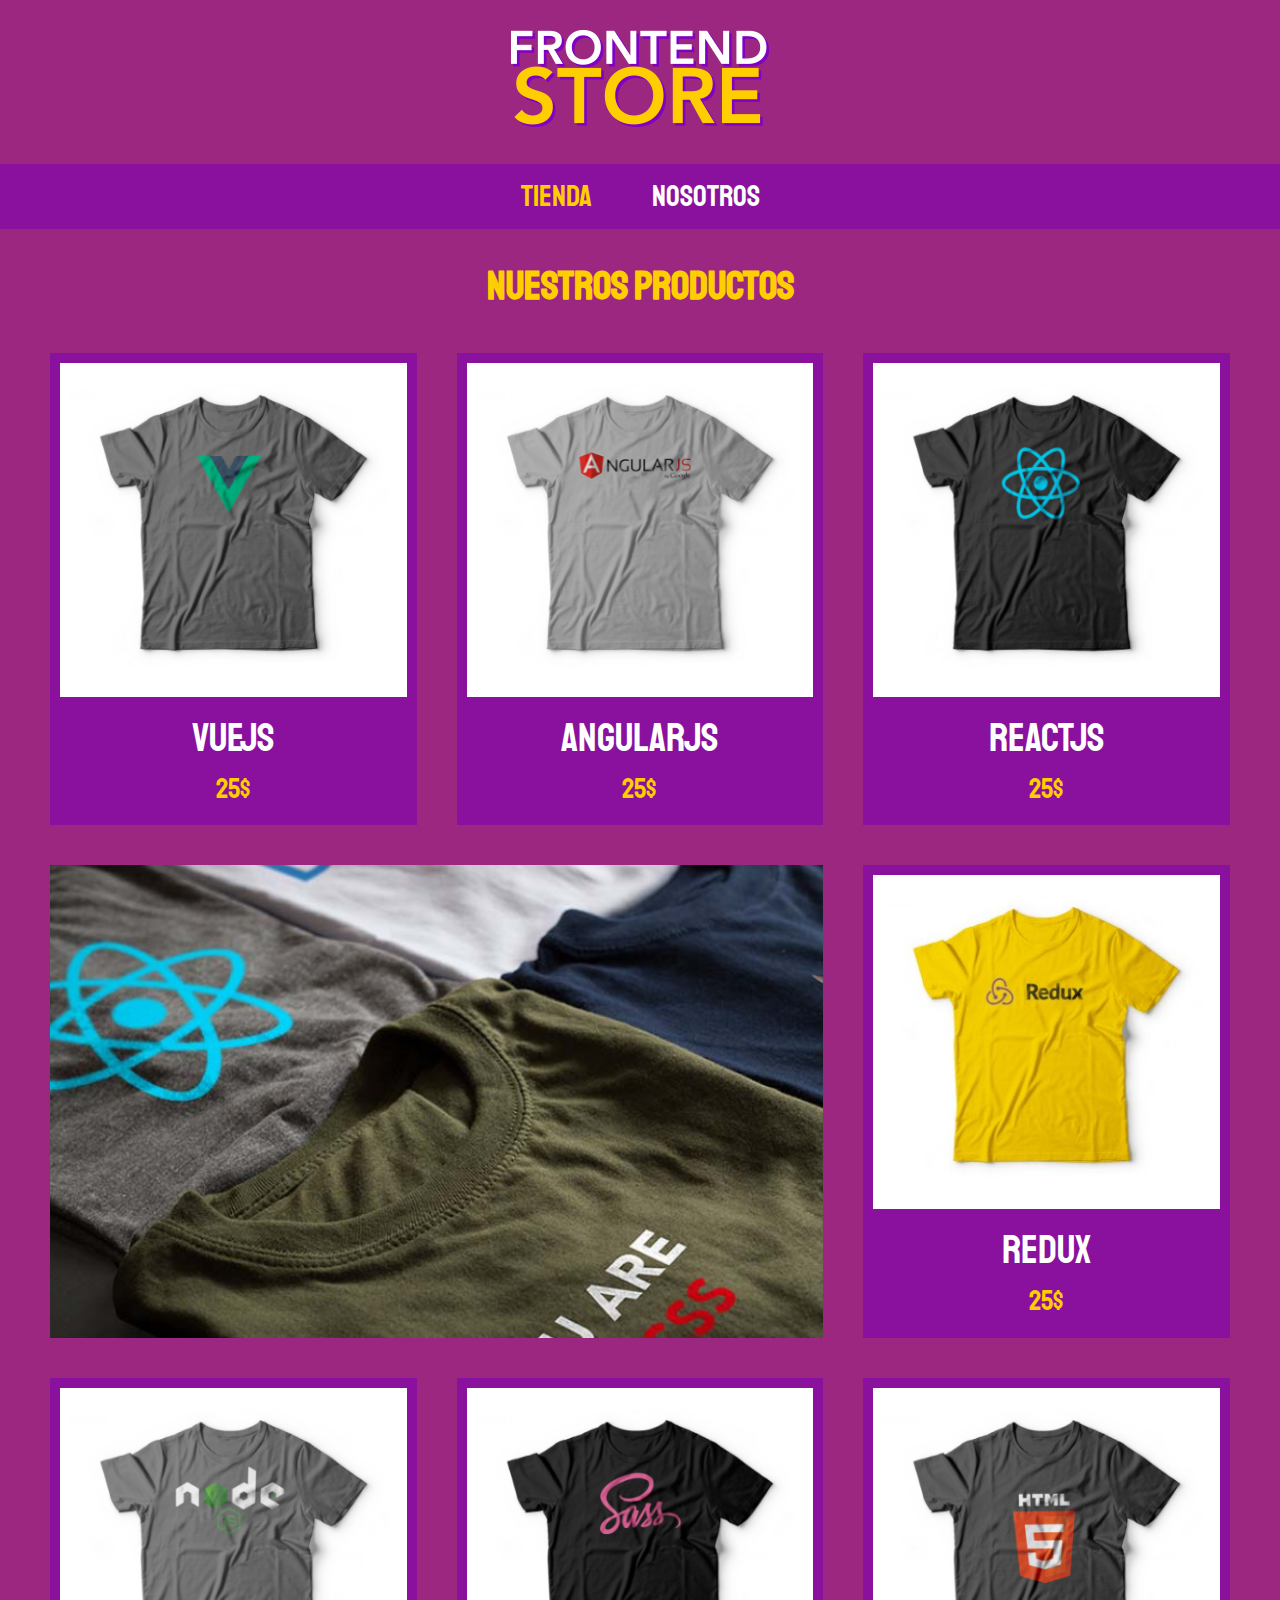
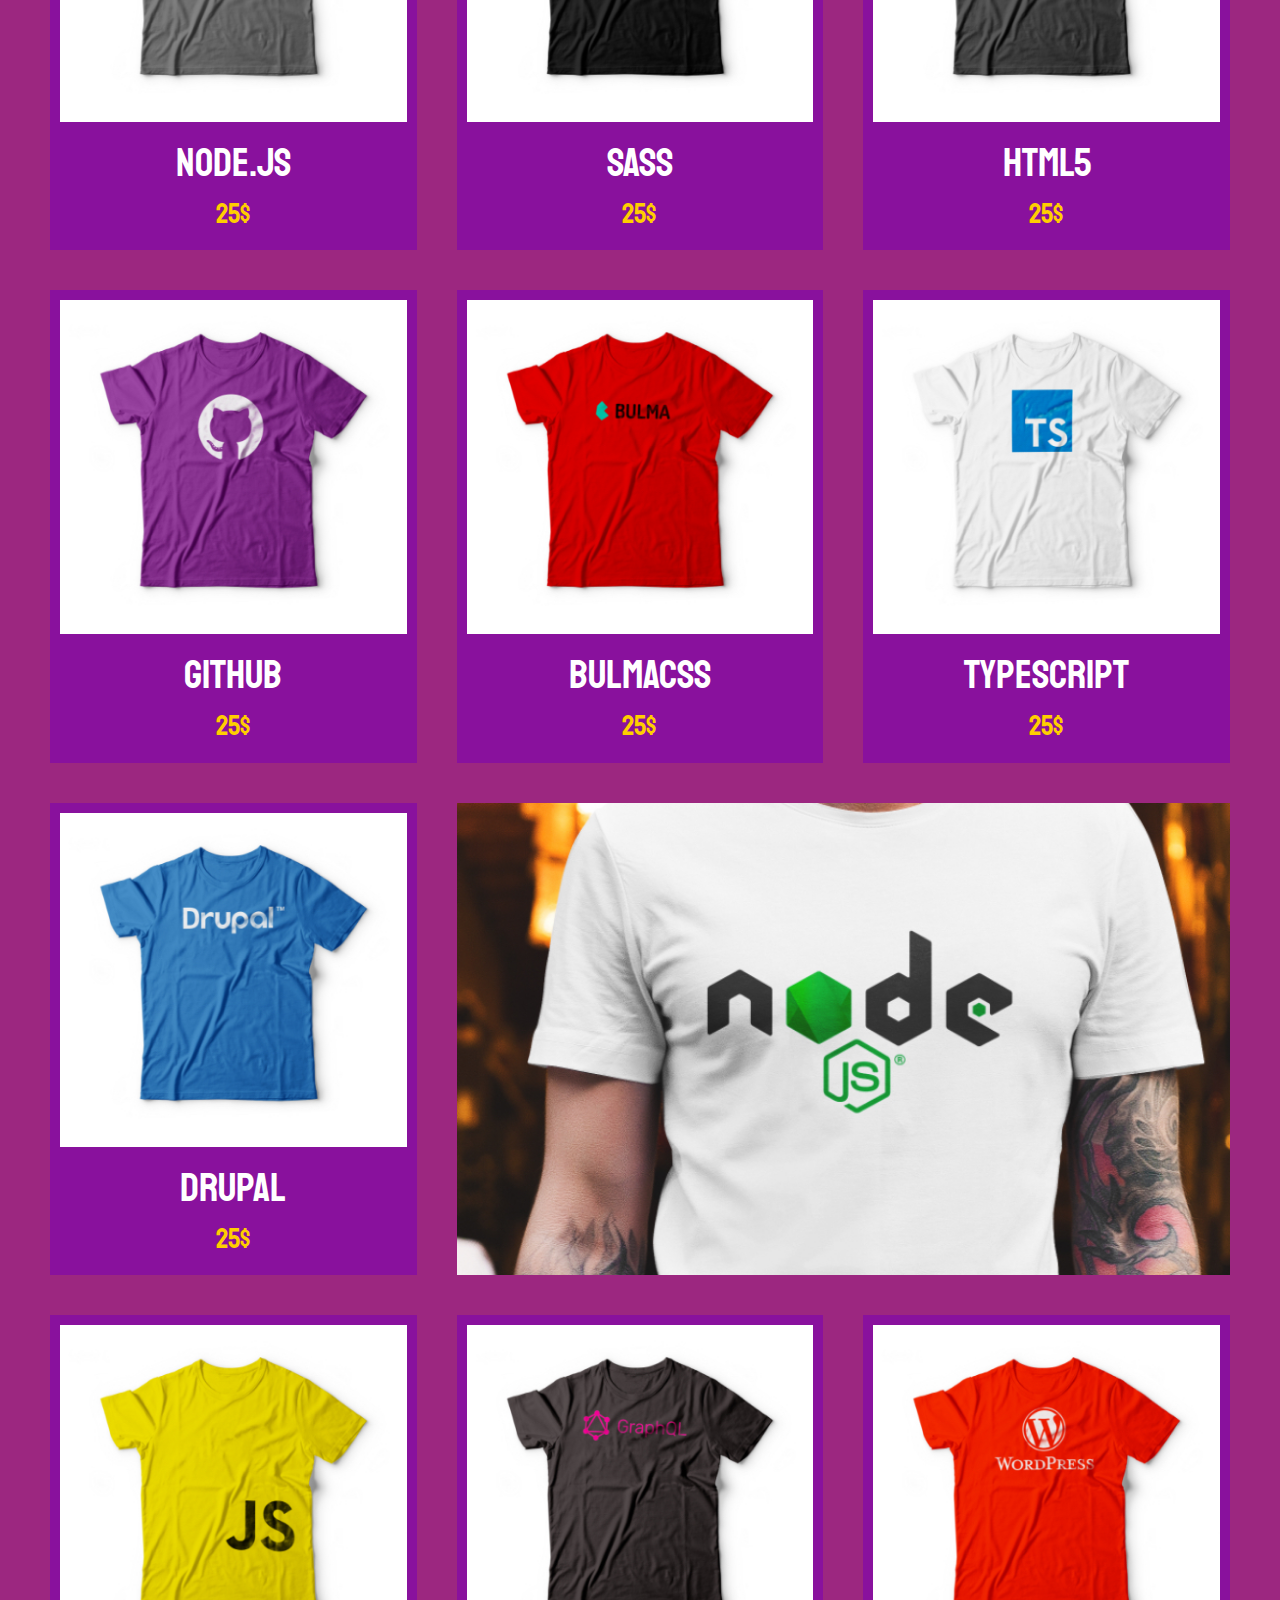
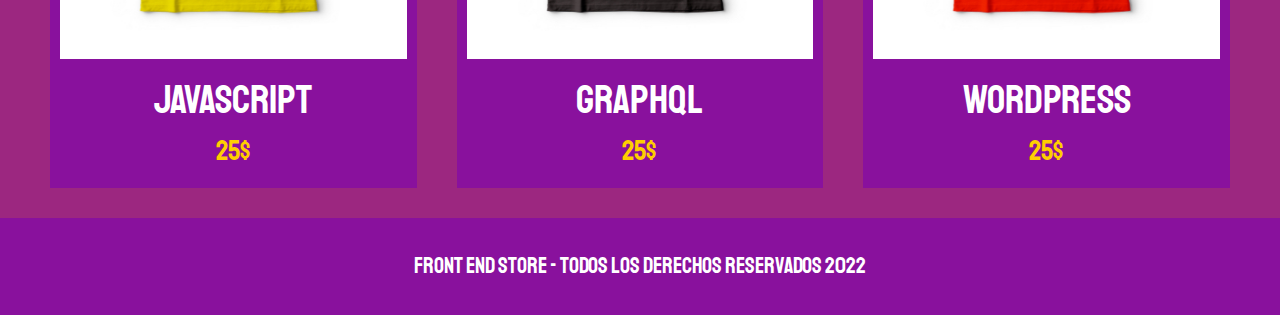
<file: index.html>
<!DOCTYPE html>
<html lang="es">
<head>
    <meta charset="UTF-8">
    <meta http-equiv="X-UA-Compatible" content="IE=edge">
    <meta name="viewport" content="width=device-width, initial-scale=1.0">
    <title>FronEnd Store</title>
    <link rel="stylesheet" href="css/normalize.css">
    <link rel="preconnect" href="https://fonts.googleapis.com">
    <link rel="preconnect" href="https://fonts.gstatic.com" crossorigin>
    <link href="https://fonts.googleapis.com/css2?family=Staatliches&display=swap" rel="stylesheet">
    <link rel="stylesheet" href="css/style.css">
</head>
<body>
    <header class="header">
        <a href="index.html">
            <img class="header__logo" src="img/logo.png" alt="logotipo">
        </a>
    </header>

    <nav class="navegacion">
        <a class="navegacion__enlace navegacion__enlace--activo" href="index.html">Tienda</a>
        <a class="navegacion__enlace" href="nosotros.html">Nosotros</a>
    </nav>

    <main class="contenedor">
        <h1>Nuestros Productos</h1>

        <div class="grid">
            <div class="producto">
                <a href="producto.html">
                    <img class="producto__imagen" src="img/1.jpg" alt="imagen camisa">
                    <div class="producto__informacion">
                        <p class="producto__nombre">VueJS</p>
                        <p class="producto__precio">25$</p>
                    </div>
                </a>
            </div> <!-- .producto  -->
            <div class="producto">
                <a href="producto.html">
                    <img class="producto__imagen" src="img/2.jpg" alt="imagen camisa">
                    <div class="producto__informacion">
                        <p class="producto__nombre">AngularJS</p>
                        <p class="producto__precio">25$</p>
                    </div>
                </a>
            </div> <!-- .producto  -->
            <div class="producto">
                <a href="producto.html">
                    <img class="producto__imagen" src="img/3.jpg" alt="imagen camisa">
                    <div class="producto__informacion">
                        <p class="producto__nombre">ReactJS</p>
                        <p class="producto__precio">25$</p>
                    </div>
                </a>
            </div> <!-- .producto  -->
            <div class="producto">
                <a href="producto.html">
                    <img class="producto__imagen" src="img/4.jpg" alt="imagen camisa">
                    <div class="producto__informacion">
                        <p class="producto__nombre">Redux</p>
                        <p class="producto__precio">25$</p>
                    </div>
                </a>
            </div> <!-- .producto  -->
            <div class="producto">
                <a href="producto.html">
                    <img class="producto__imagen" src="img/5.jpg" alt="imagen camisa">
                    <div class="producto__informacion">
                        <p class="producto__nombre">Node.JS</p>
                        <p class="producto__precio">25$</p>
                    </div>
                </a>
            </div> <!-- .producto  -->
            <div class="producto">
                <a href="producto.html">
                    <img class="producto__imagen" src="img/6.jpg" alt="imagen camisa">
                    <div class="producto__informacion">
                        <p class="producto__nombre">SASS</p>
                        <p class="producto__precio">25$</p>
                    </div>
                </a>
            </div> <!-- .producto  -->
            <div class="producto">
                <a href="producto.html">
                    <img class="producto__imagen" src="img/7.jpg" alt="imagen camisa">
                    <div class="producto__informacion">
                        <p class="producto__nombre">HTML5</p>
                        <p class="producto__precio">25$</p>
                    </div>
                </a>
            </div> <!-- .producto  -->
            <div class="producto">
                <a href="producto.html">
                    <img class="producto__imagen" src="img/8.jpg" alt="imagen camisa">
                    <div class="producto__informacion">
                        <p class="producto__nombre">Github</p>
                        <p class="producto__precio">25$</p>
                    </div>
                </a>
            </div> <!-- .producto  -->
            <div class="producto">
                <a href="producto.html">
                    <img class="producto__imagen" src="img/9.jpg" alt="imagen camisa">
                    <div class="producto__informacion">
                        <p class="producto__nombre">BulmaCSS</p>
                        <p class="producto__precio">25$</p>
                    </div>
                </a>
            </div> <!-- .producto  -->
            <div class="producto">
                <a href="producto.html">
                    <img class="producto__imagen" src="img/10.jpg" alt="imagen camisa">
                    <div class="producto__informacion">
                        <p class="producto__nombre">TypeScript</p>
                        <p class="producto__precio">25$</p>
                    </div>
                </a>
            </div> <!-- .producto  -->
            <div class="producto">
                <a href="producto.html">
                    <img class="producto__imagen" src="img/11.jpg" alt="imagen camisa">
                    <div class="producto__informacion">
                        <p class="producto__nombre">Drupal</p>
                        <p class="producto__precio">25$</p>
                    </div>
                </a>
            </div> <!-- .producto  -->
            <div class="producto">
                <a href="producto.html">
                    <img class="producto__imagen" src="img/12.jpg" alt="imagen camisa">
                    <div class="producto__informacion">
                        <p class="producto__nombre">JavaScript</p>
                        <p class="producto__precio">25$</p>
                    </div>
                </a>
            </div> <!-- .producto  -->
            <div class="producto">
                <a href="producto.html">
                    <img class="producto__imagen" src="img/13.jpg" alt="imagen camisa">
                    <div class="producto__informacion">
                        <p class="producto__nombre">GraphQL</p>
                        <p class="producto__precio">25$</p>
                    </div>
                </a>
            </div> <!-- .producto  -->
            <div class="producto">
                <a href="producto.html">
                    <img class="producto__imagen" src="img/14.jpg" alt="imagen camisa">
                    <div class="producto__informacion">
                        <p class="producto__nombre">WordPress</p>
                        <p class="producto__precio">25$</p>
                    </div>
                </a>
            </div> <!-- .producto  -->

            <div class="grafico grafico--camisas"></div>
            <div class="grafico grafico--node"></div>
        </div>
    </main>
    
    <footer class="footer">
        <p class="footer__texto">Front End Store - Todos los derechos reservados 2022</p>
    </footer>
</body>
</html>
</file>
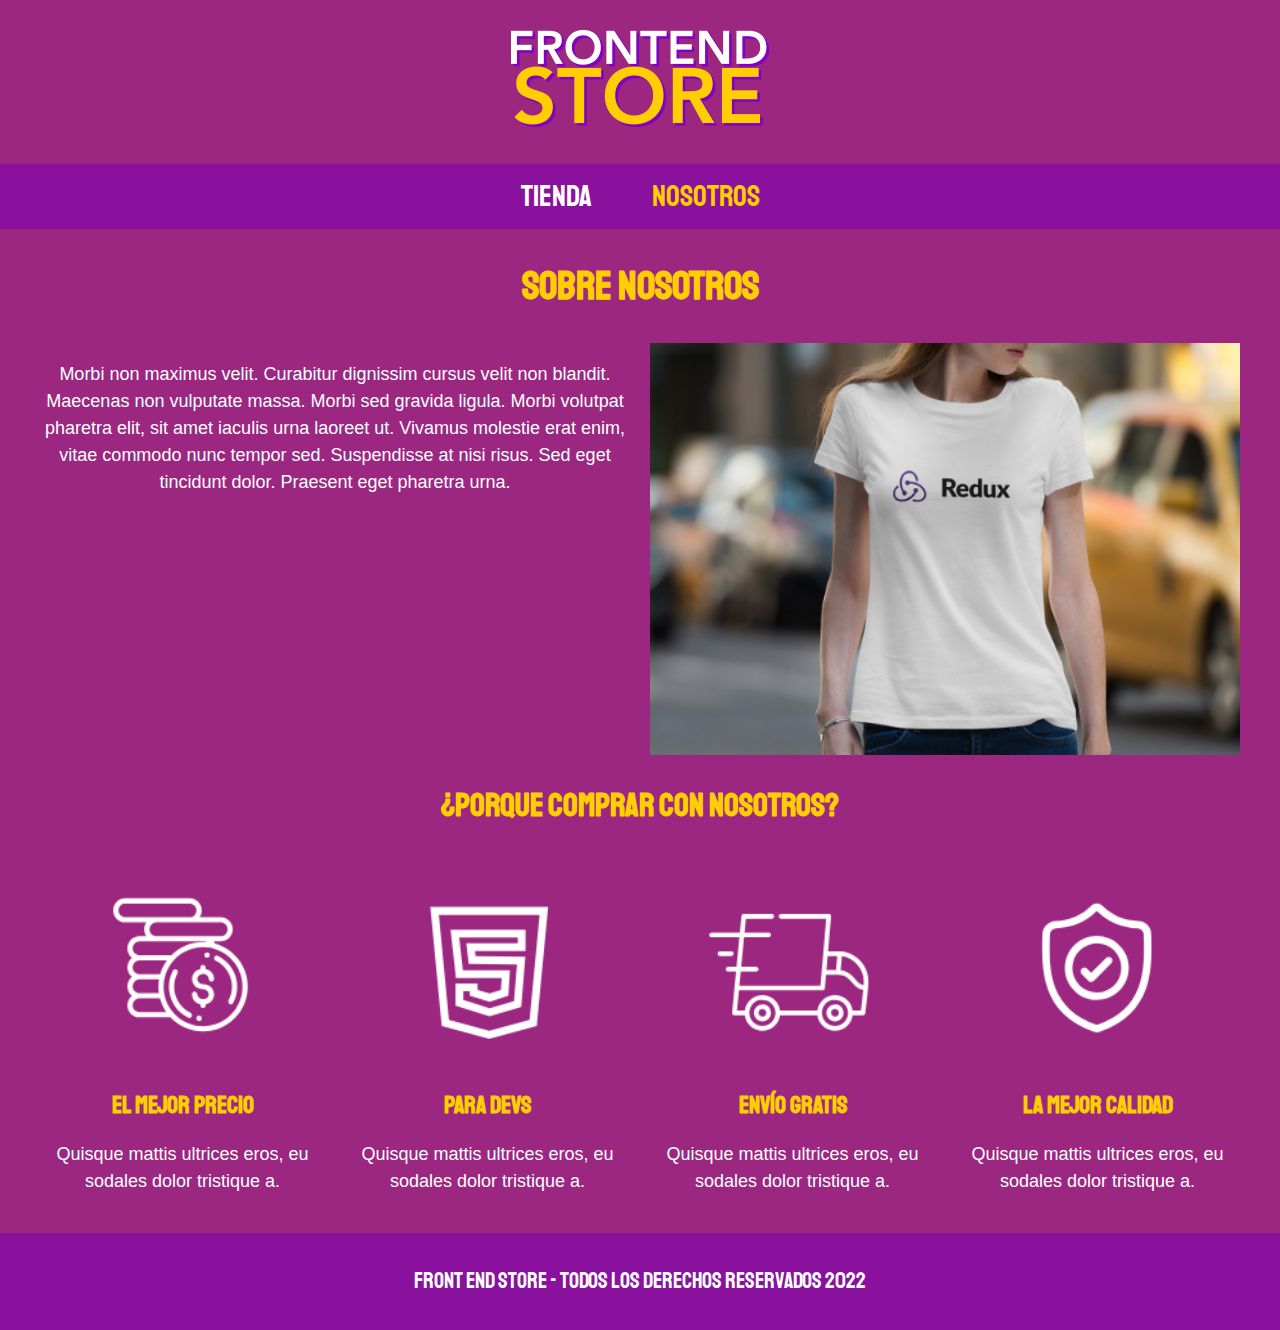
<file: nosotros.html>
<!DOCTYPE html>
<html lang="es">
<head>
    <meta charset="UTF-8">
    <meta http-equiv="X-UA-Compatible" content="IE=edge">
    <meta name="viewport" content="width=device-width, initial-scale=1.0">
    <title>FronEnd Store</title>
    <link rel="stylesheet" href="css/normalize.css">
    <link rel="preconnect" href="https://fonts.googleapis.com">
    <link rel="preconnect" href="https://fonts.gstatic.com" crossorigin>
    <link href="https://fonts.googleapis.com/css2?family=Staatliches&display=swap" rel="stylesheet">
    <link rel="stylesheet" href="css/style.css">
</head>
<body>
    <header class="header">
        <a href="index.html">
            <img class="header__logo" src="img/logo.png" alt="logotipo">
        </a>
    </header>

    <nav class="navegacion">
        <a class="navegacion__enlace" href="index.html">Tienda</a>
        <a class="navegacion__enlace  navegacion__enlace--activo" href="#">Nosotros</a>
    </nav>

    <main class="contenedor">
        <h1>Sobre Nosotros</h1>

        <div class="nosotros">
            <div class="nosotros__contenido">
                <p>Morbi non maximus velit. Curabitur dignissim cursus velit non blandit. Maecenas non vulputate massa. Morbi sed gravida ligula. Morbi volutpat pharetra elit, sit amet iaculis urna laoreet ut. Vivamus molestie erat enim, vitae commodo nunc tempor sed. Suspendisse at nisi risus. Sed eget tincidunt dolor. Praesent eget pharetra urna. </p>
            </div>
            <img class="nosotros__imagen" src="img/nosotros.jpg" alt="imagen nosotros">
        </div>
    </main>

    <section class="contenedor comprar">
        <h2 class="comprar_titulo">¿Porque comprar con nosotros?</h2>

        <div class="bloques">
            <div class="bloque">
                <img class="bloque__imagen" src="img/icono_1.png" alt="porque comprar">
                <h3 class="bloque__titulo">El mejor precio</h3>
                <p>Quisque mattis ultrices eros, eu sodales dolor tristique a.</p>
            </div> <!-- bloque -->

            <div class="bloque">
                <img class="bloque__imagen" src="img/icono_2.png" alt="porque comprar">
                <h3 class="bloque__titulo">Para Devs</h3>
                <p>Quisque mattis ultrices eros, eu sodales dolor tristique a.</p>
            </div> <!-- bloque -->

            <div class="bloque">
                <img class="bloque__imagen" src="img/icono_3.png" alt="porque comprar">
                <h3 class="bloque__titulo">Envío gratis</h3>
                <p>Quisque mattis ultrices eros, eu sodales dolor tristique a.</p>
            </div> <!-- bloque -->

            <div class="bloque">
                <img class="bloque__imagen" src="img/icono_4.png" alt="porque comprar">
                <h3 class="bloque__titulo">La mejor calidad</h3>
                <p>Quisque mattis ultrices eros, eu sodales dolor tristique a.</p>
            </div> <!-- bloque -->
            
        </div> <!-- bloques -->
    </section>
    
    <footer class="footer">
        <p class="footer__texto">Front End Store - Todos los derechos reservados 2022</p>
    </footer>
</body>
</html>
</file>
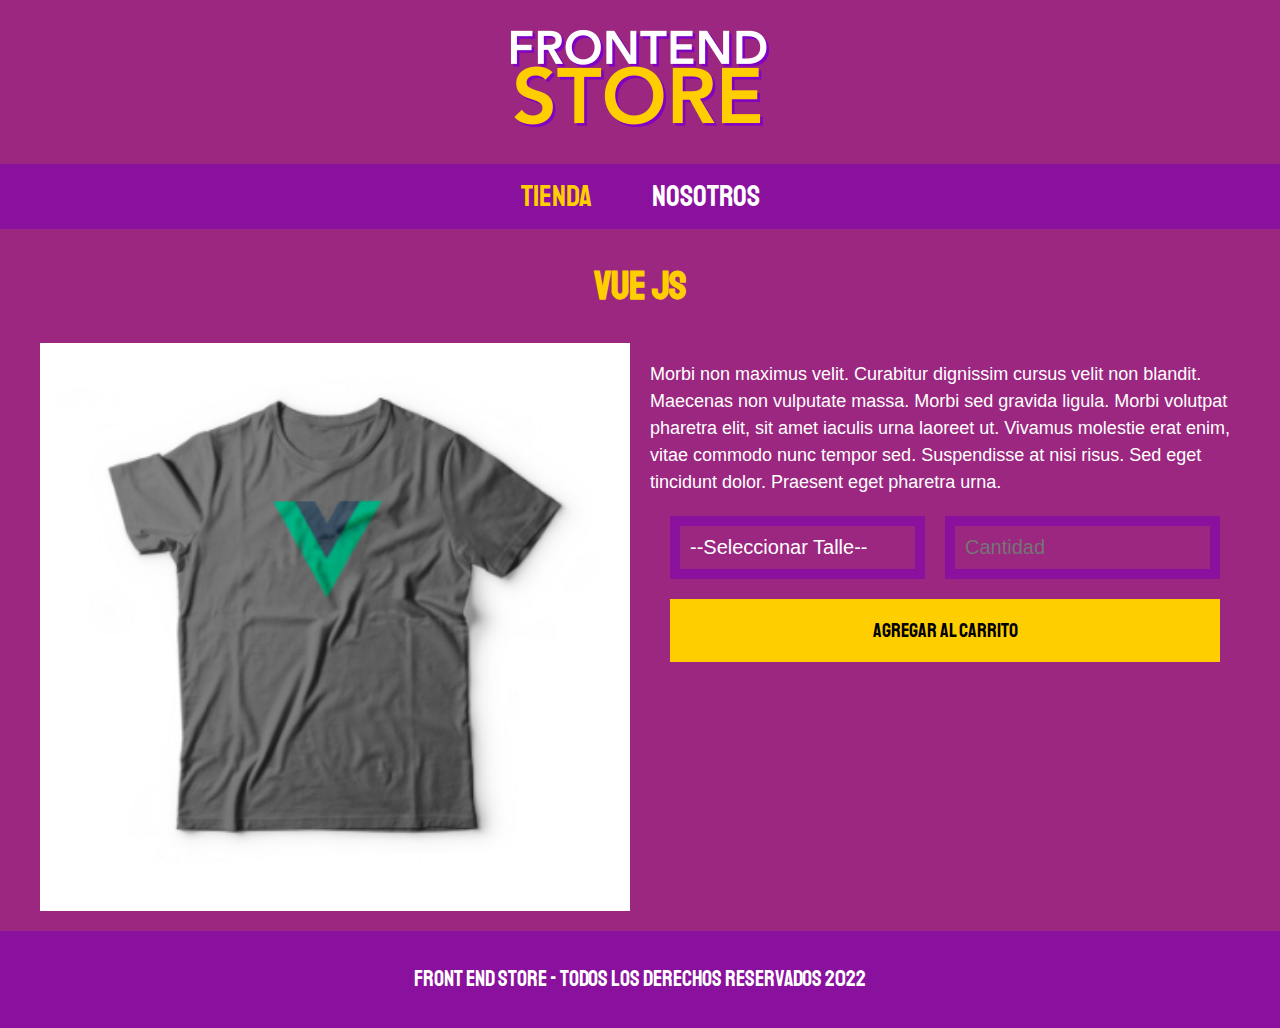
<file: producto.html>
<!DOCTYPE html>
<html lang="en">
<head>
    <meta charset="UTF-8">
    <meta http-equiv="X-UA-Compatible" content="IE=edge">
    <meta name="viewport" content="width=device-width, initial-scale=1.0">
    <title>FronEnd Store</title>
    <link rel="stylesheet" href="css/normalize.css">
    <link rel="preconnect" href="https://fonts.googleapis.com">
    <link rel="preconnect" href="https://fonts.gstatic.com" crossorigin>
    <link href="https://fonts.googleapis.com/css2?family=Staatliches&display=swap" rel="stylesheet">
    <link rel="stylesheet" href="css/style.css">
</head>
<body>
    <header class="header">
        <a href="index.html">
            <img class="header__logo" src="img/logo.png" alt="logotipo">
        </a>
    </header>

    <nav class="navegacion">
        <a class="navegacion__enlace navegacion__enlace--activo" href="index.html">Tienda</a>
        <a class="navegacion__enlace" href="nosotros.html">Nosotros</a>
    </nav>

    <main class="contenedor">
        <h1>Vue JS</h1>

        <div class="camisa">
            <img class="camisa_imagen" src="img/1.jpg" alt="Imagen del Producto">

            <div class="camisa_contenido">
                <p>Morbi non maximus velit. Curabitur dignissim cursus velit non blandit. Maecenas non vulputate massa. Morbi sed gravida ligula. Morbi volutpat pharetra elit, sit amet iaculis urna laoreet ut. Vivamus molestie erat enim, vitae commodo nunc tempor sed. Suspendisse at nisi risus. Sed eget tincidunt dolor. Praesent eget pharetra urna.</p>

                <form class="formulario">
                    <select class="formulario__campo">
                        <option disabled selected>--Seleccionar Talle--</option>
                        <option>Chica</option>
                        <option>Mediana</option>
                        <option>Grande</option>
                    </select>
                    <input class="formulario__campo" type="number" placeholder="Cantidad" min="1">
                    <input class="formulario__submit" type="submit" value="Agregar al Carrito">
                </form>
            </div> 
        </div>
    </main>
    
    <footer class="footer">
        <p class="footer__texto">Front End Store - Todos los derechos reservados 2022</p>
    </footer>
</body>
</html>
</file>
<file: css/style.css>
:root {
    --primario: #9c2780;
    --primarioOscuro: #89119d;
    --secundario: #ffce00;
    --secundarioOscuro: rgb(233,187,2);
    --blanco: #fff;
    --negro: #000;

    --fuentePrincipal: 'Staatliches', cursive;
}

html {
    box-sizing: border-box;
    font-size: 62.5%;
}

*, *:before, *:after {
    box-sizing: inherit;
}

/* Globales */
body {
    background-color: var(--primario);
    font-size: 1.6rem;
    line-height: 1.5;
}

p {
    font-size: 1.8rem;
    font-family: Arial, Helvetica, sans-serif;
    color: var(--blanco);
}

a {
    text-decoration: none;
}

img {
    width: 100%;
}

.contenedor {
    max-width: 120rem;
    margin: 0 auto;
}

h1,h2,h3 {
    text-align: center;
    color: var(--secundario);
    font-family: var(--fuentePrincipal);
}

h1 { font-size: 4rem; }

h2 { font-size: 3.2rem; }

h3 { font-size: 2.4rem; }

/* Header */

.header {
    display: flex;
    justify-content: center;
}

.header__logo {
    margin: 3rem 0;
}

/* Footer */
.footer {
    background-color: var(--primarioOscuro);
    padding: 1rem 0;
    margin-top: 2rem;
}

.footer__texto {
    font-family: var(--fuentePrincipal);
    text-align: center;
    font-size: 2.2rem;
}

/* Navegacion */
.navegacion {
    background-color: var(--primarioOscuro);
    padding: 1rem 0;
    display: flex;
    justify-content: center;
    gap: 2rem; /*Separación nueva, reemplaza el margin-right y nos evita poner last-of-type para centrar */
}

.navegacion__enlace {
    font-family: var(--fuentePrincipal);
    color: var(--blanco);
    font-size: 3rem;
    margin: 0 2rem;
    /* Si no utilizo gap por temas de compatibilidad margin-right: 2rem; */
}

/* Si no utilizo gap por temas de compatibilidad 
.navegacion__enlace:last-of-type {
    margin-right: 0;
} */

.navegacion__enlace--activo,
.navegacion__enlace:hover {
    color: var(--secundario);
}

/* Grid */
.grid {
    display: grid;
    grid-template-columns: repeat(2, 50%);
    gap: 2rem;
    justify-content: center;
}

@media (min-width: 768px) {
    .grid {
        grid-template-columns: repeat(3, 1fr);
    }
}

/* Productos */
.producto {
    background-color: var(--primarioOscuro);
    padding: 1rem;
    /* En mobil se extendia hacia la derecha, por eso agrego margin */
    margin: 1rem 1rem;
}

.producto__nombre {
    font-size: 3rem;
}

@media (min-width: 768px) {
    .producto__nombre {
        font-size: 4rem;
    }
}

.producto__precio {
    font-size: 2.8rem;
    color: var(--secundario);
}

.producto__nombre, .producto__precio {
    font-family: var(--fuentePrincipal);
    margin: 1rem 0;
    text-align: center;
    line-height: 1.2;
}

/* Graficos */

.grafico {
    min-height: 30rem;
    background-repeat: no-repeat;
    background-size: cover;
    grid-column: 1 / 3;
    /* En mobil se extendia hacia la derecha, por eso agrego margin */
    margin: 1rem 1rem;
}

.grafico--camisas {
    grid-row: 2 / 3;
    background-image: url(../img/grafico1.jpg);
}

.grafico--node {
    background-image: url(../img/grafico2.jpg);
    grid-row: 8 / 9;
}

@media (min-width: 768px) {     
    .grafico--node {
        grid-row: 5 / 6;
        grid-column: 2 / 4;
    }
}

/* Nosotros */
.nosotros {
  display: grid;
  grid-template-rows: repeat(2, auto);
  text-align: center;  
}

@media (min-width: 768px) {
    .nosotros {
        grid-template-columns: repeat(2, 1fr);
        column-gap: 2rem;
    }    
}

.nosotros__imagen {
    grid-row: 1 / 2;
}

@media (min-width: 768px) {
    .nosotros__imagen {
        grid-column: 2 / 3;
    }
}

/* Bloques */
.bloques {
    display: grid;
    grid-template-columns: repeat(2, 1fr);
    gap: 2rem;
}

@media (min-width: 768px) {
    .bloques {
        grid-template-columns: repeat(4, 1fr);
    }
}

.bloque {
    text-align: center;
}

.bloque__titulo {
    margin: 0;
}

/* Pagina del Producto */
@media (min-width: 768px) {
    .camisa {
        display: grid;
        grid-template-columns: repeat(2, 1fr);
        column-gap: 2rem;
    }
}

.formulario {
    display: grid;
    grid-template-columns: repeat(2, 50%);
    /* gap: 2rem; */
    margin: 2rem;
}

.formulario__campo {
    /* border-color: var(--primarioOscuro);
    border-width: 1rem;
    border-style: solid; */
    border: 1rem solid var(--primarioOscuro);
    background-color: transparent;
    color: var(--blanco);
    font-size: 2rem;
    font-family: Arial, Helvetica, sans-serif;
    padding: 1rem;
    appearance: none;
    /* por sacar gap: 2rem; y utilizar margin */
    margin-bottom: 2rem;
    margin-right: 0;
}

/* por sacar gap: 2rem; y utilizar margin */
.formulario__campo:last-of-type{
    margin-right: 2rem;
}

.formulario__submit {
    background-color: var(--secundario);
    border: none;
    font-size: 2rem;
    font-family: var(--fuentePrincipal);
    padding: 2rem;
    transition: background-color .3s ease;
    grid-column: 1 / 3;
}

.formulario__submit:hover {
    cursor: pointer;
    background-color: var(--secundarioOscuro);
}
</file>
